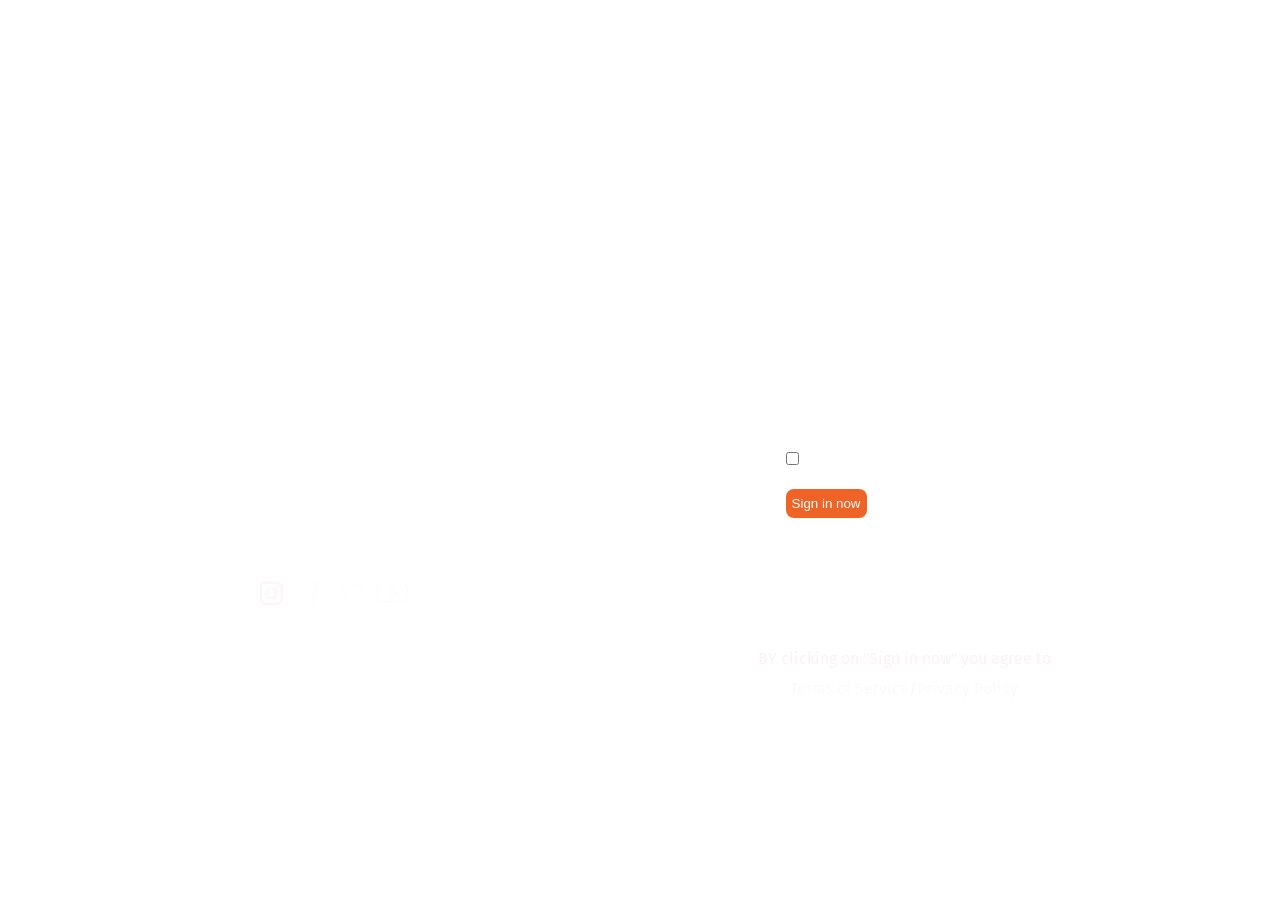
<file: index.html>
<!DOCTYPE html>
<html lang="en">
<head>
    <meta charset="UTF-8"> 
    <meta http-equiv="X-UA-Compatible" content="IE=edge">
    <meta name="viewport" content="width=device-width, initial-scale=1.0">
    <title>Snow</title>
    <link rel="stylesheet" href="./css/styles.css">
      <script src="https://www.google.com/recaptcha/api.js"></script>
</head> 
<body>
    <div class="container"> 
        <div class="section-a">
            <h1> Welcome Back</h1>
            <p class="parra"> It is the perfect time to meet again, being you again should be your priority in this year 2023, everything is in your favor, you just need to believe it, a trip could help with that...</p>
            <div class="redes">
                <a href="#"> <img src="./css/icons/insta.png" alt="logo"></a>
                <a href="#"> <img src="./css/icons/face.png" alt="logo"></a>
                <a href="#"> <img src="./css/icons/twi.png" alt="logo"></a>
                <a href="#"> <img src="./css/icons/you.png" alt="logo"></a>
            </div>
        </div>
        <div class="section-b">
            <h2> Sign in</h2>
            <form action="" method="">
                <label for="email">
                    <span>Email Addres</span>
                    <input class="input" type="text" name="email" id="email">
                </label>
                <label for="password">
                    <span>Password</span>
                    <input  class="input" type="password" name="password" id="assword">
                </label>
                    <label class="imput-label" for="checkbox">
                        <input   type="checkbox" name="checkbox" id="checkbox">
                        <span>Remember Me</span>
                    </label>    
                </label> 
                <button class="btn">Sign in now</button>
                <span><a  href="#"> Lost your password?</a></span>
                <div class="g-recaptcha"
                data-sitekey="6LcIBOsjAAAAAPQN5-yo4XM8ezwiEP2hY8O4ah4v"></div>
                <div class="final">
                <span > BY clicking on "Sign in now" you agree to</span></div>
                <div class="final-poli">
                    <a  href="#"> Terms of Service</a>  <p>/</p>
                  
                    <a href="#"> Privacy Policy</a>
                </div>
            </form>
        </div>
  
    </div>
    <div>
    <div class="redesb">
        <a href="#"> <img src="./css/icons/insta.png" alt="logo"></a>
        <a href="#"> <img src="./css/icons/face.png" alt="logo"></a>
        <a href="#"> <img src="./css/icons/twi.png" alt="logo"></a>
        <a href="#"> <img src="./css/icons/you.png" alt="logo"></a>
    </div>
</div>
</body>
</html>
</file>
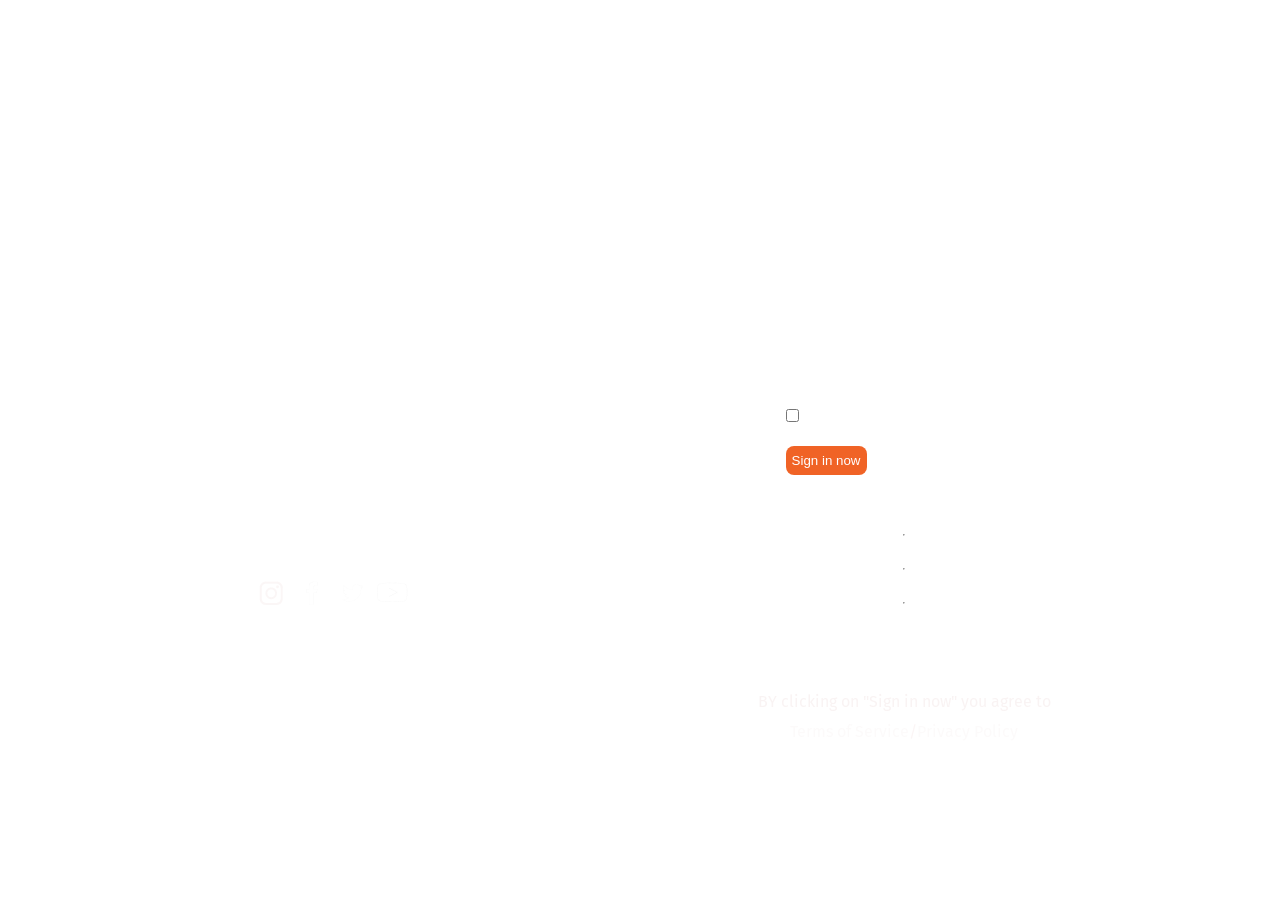
<file: Snow.html>
<!DOCTYPE html>
<html lang="en">
<head>
    <meta charset="UTF-8"> 
    <meta http-equiv="X-UA-Compatible" content="IE=edge">
    <meta name="viewport" content="width=device-width, initial-scale=1.0">
    <title>Snow</title>
    <link rel="stylesheet" href="./css/styles.css">
</head> 
<body>
    <div class="container"> 
        <div class="section-a">
            <h1> Welcome Back</h1>
            <p class="parra"> It is the perfect time to meet again, being you again should be your priority in this year 2023, everything is in your favor, you just need to believe it, a trip could help with that...</p>
            <div class="redes">
                <a href="#"> <img src="./css/icons/insta.png" alt="logo"></a>
                <a href="#"> <img src="./css/icons/face.png" alt="logo"></a>
                <a href="#"> <img src="./css/icons/twi.png" alt="logo"></a>
                <a href="#"> <img src="./css/icons/you.png" alt="logo"></a>
            </div>
        </div>
        <div class="section-b">
            <h2> Sign in</h2>
            <form action="" method="">
                <label for="email">
                    <span>Email Addres</span>
                    <input class="input" type="text" name="email" id="email">
                </label>
                <label for="password">
                    <span>Password</span>
                    <input  class="input" type="password" name="password" id="assword">
                </label>
                    <label class="imput-label" for="checkbox">
                        <input   type="checkbox" name="checkbox" id="checkbox">
                        <span>Remember Me</span>
                    </label>    
                </label> 
                <button class="btn">Sign in now</button>
                <span><a  href="#"> Lost your password?</a></span>
                <hr>
                <hr>
                <hr>
                <div class="final">
                <span > BY clicking on "Sign in now" you agree to</span></div>
                <div class="final-poli">
                    <a  href="#"> Terms of Service</a>  <p>/</p>
                  
                    <a href="#"> Privacy Policy</a>
                </div>
            </form>
        </div>
    </div>
</body>
</html>
</file>
<file: css/styles.css>
@import url('https://fonts.googleapis.com/css2?family=Fira+Sans:ital,wght@0,100;0,200;0,400;1,400&family=Playfair+Display:ital@1&display=swap');


*, *:before, *:after {
    -webkit-box-sizing: inherit;
    -moz-box-sizing: inherit;
    box-sizing: inherit;
  }
  ::-webkit-input-placeholder {
    color: #56585b;
  }
  ::-moz-placeholder {
    color: #56585b;
  }
  
  :-moz-placeholder {
    color: #56585b;
  }
  html {
    -webkit-box-sizing: border-box;
    -moz-box-sizing: border-box;
    box-sizing: border-box;
  }

body{
    background: url(https://www.nps.gov/npgallery/GetAsset/923b0e48-8082-46be-a7ab-c703473cb41f/proxy/hires?)no-repeat center center fixed ;
    -webkit-background-size: cover;
    -moz-background-size: cover;
    background-size: cover;
    color: #0a0a0b;
    overflow: hidden;
    margin: 0;
  
}

.container{
    height: 100vh;
    width: 100%;
    display: -webkit-box;
    display: flex;
    align-items: center;
    justify-content: center;
    position: absolute;
    padding: 20px 50px;
    font-family: 'Fira Sans', sans-serif;
    color: white;
    margin-top: -2em;
    -webkit-box-direction: normal;
    -webkit-box-pack: center;
    justify-content: center;
    -webkit-box-align: center;
    gap: 8em;
    


}

.section-a{
    display: flex;
    flex-direction: column;
    align-items: center;
    width: 25em;
    padding: 0;
    margin-top: 5em;

}
.section-a h1{
    font-size: 70px;
    margin-top: 0;
}
.section-a p {
    margin-top: -2rem;
}
.redes {
    display: flex;
    align-items: center;
    gap: 0.5rem;
    width: 20rem;
    align-self: center;
   
}

.redesb{
    position: absolute;
    width: 100%;
    margin-top: 90vh;
    display: flex;
    justify-content: center;
    opacity: 0;
    gap: 1em;

}

.redesb img {
     width: 2rem;
     
}
.redes img{
    width: 2rem;
}
.redes img:hover{
    opacity: 0.60;
    
}
.redesb img:hover{
    opacity: 0.60;}

.section-b{
    display: flex;
    flex-direction: column;
    align-items: center;
    width: 20em;
    margin-top: 6em;
  

 
}
form{
    display: flex;
    flex-direction: column;
    align-items: center;
    gap: 1rem;
    width: 100%;
}
.input{
    margin-top: 1rem;
    width: 20em;
    height: 1.5rem;
    border: none;
    border-radius: 0.4rem;
    outline: none;
}
.input:hover{
    background-color: rgba(255, 255, 255, 0.534);
}
label input{
    display: flex;
    flex-direction: column;
    width: 90%;
}
label span{
    font-weight: 200;
}
.imput-label{
    display:flex;
    flex-direction: row;
    gap: 5px;
    align-self: flex-start;
    gap: 1rem;
    padding: 2.3rem;
    margin-top: -1.5rem;
}
.imput-label input[type="checkbox"] {
    width: 15px;
}
.imput-label span{
    font-weight: 400;
}
.btn{
    background-color: rgb(240, 99, 38);
    border: none;
    height: 1.8rem;
    border-radius: 0.5rem;
    align-self: flex-start;
    margin-top: -2rem;
    margin-left: 2.6rem;
    color: white;
}
.btn:hover{
    opacity: 0.70;
    cursor: pointer;
}

span a{
    text-decoration: none;
   
    color: white;
}
span a:hover{
    color: rgba(255, 255, 255, 0.61);
}
.final{
    margin-top: 4em;
}
.final span{
    color: rgba(248, 242, 242, 0.89);

}
.final-poli{
    display: flex;
    color: rgba(250, 244, 244, 0.89);
    align-items: center;
    margin-top: -1.3rem;
}
.final-poli a{
    color: rgba(252, 249, 249, 0.89);
    text-decoration: none;
}
.final-poli a:hover {
    color: rgba(0, 0, 0, 0.521);
    text-decoration: none;
}
.g-recaptcha{
    display: flex;
    transform: scale(0.74);
    transform-origin: 0 0;
    margin-left: 4em;
   

}
    


    @media all and (max-width:800px){
 body{
    background-position: 100%;
 
 }

        
.container{
    height:120vh;
    width: 100%;
    display: flex;
    flex-direction: column;
  bottom: 5vh;
    gap: 3em;

   

}
        .section-a {
            height: 0;
            align-self:center;
           
            
           
        }
        .section-a h1{
            font-size: 50px;
            margin-top: 2em;
        }
        .section-a p{
            font-size: 0px;
        }

        .section-b{
        
         
            justify-self: center;
          
        }
       .redes{
       opacity: 0;
        }

        .redesb {
            opacity: 1;
        }

    }
</file>
